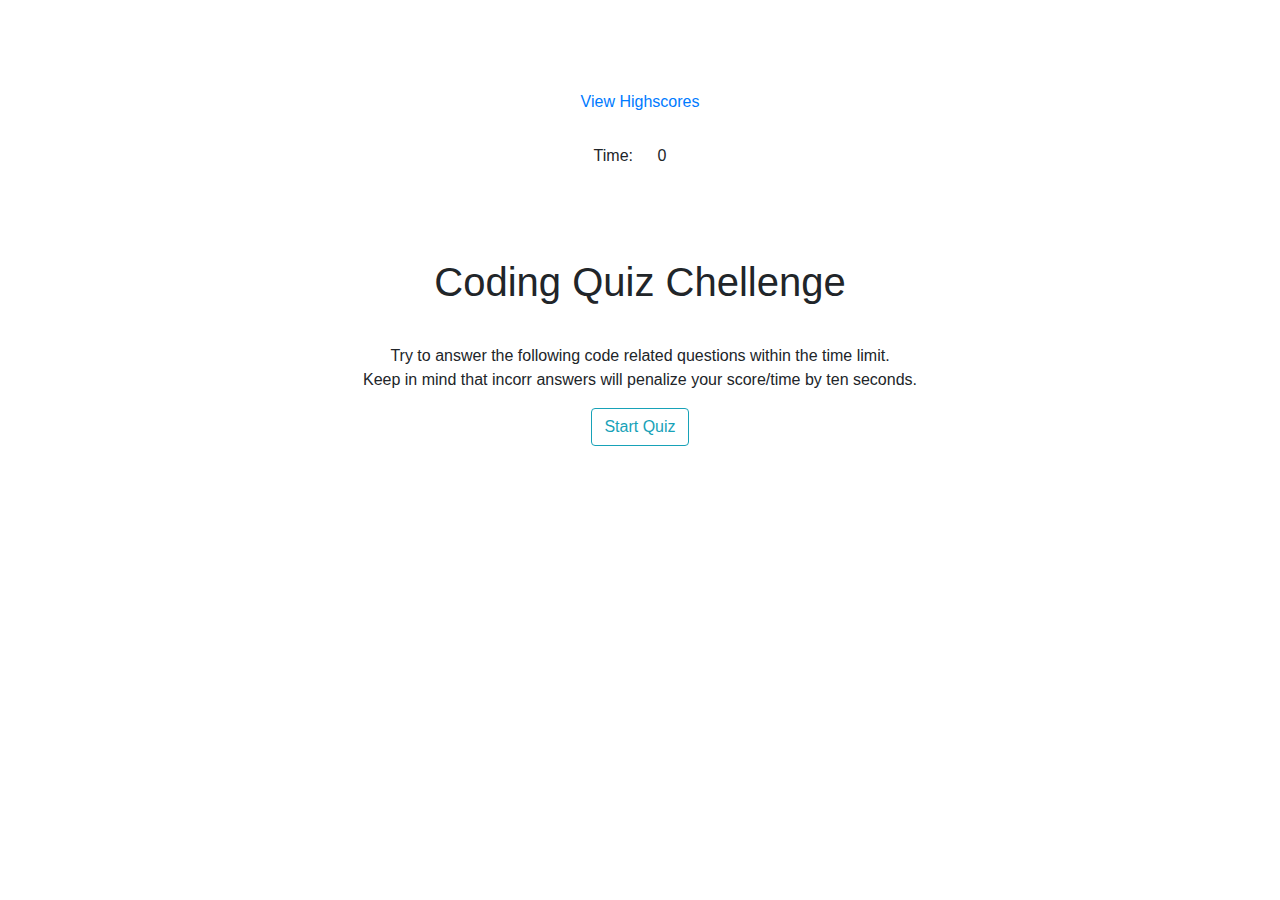
<file: index.html>
<!DOCTYPE html>
<html lang="en">

<head>
    <meta charset="UTF-8">
    <meta name="viewport" content="width=device-width, initial-scale=1.0">
    <link rel="stylesheet" href="./style.css" />
    <link rel="stylesheet" href="https://stackpath.bootstrapcdn.com/bootstrap/4.3.1/css/bootstrap.min.css"
        integrity="sha384-ggOyR0iXCbMQv3Xipma34MD+dH/1fQ784/j6cY/iJTQUOhcWr7x9JvoRxT2MZw1T" crossorigin="anonymous">
    <title>coding quiz game</title>
</head>

<body>
    <div class="scores"><a href="highscores.html">View Highscores</a></div>

    <div class="timer">Time: <spam id="countdown">0</spam>
    </div>

    <div class="wrapper">
        <div id="start-screen" class="start">
            <h1>Coding Quiz Chellenge</h1>
            <p>
                Try to answer the following code related questions within the time limit.
                <br>
                Keep in mind that incorr answers will penalize your score/time by ten seconds.
            </p>
            <button id="start" type="button" class="btn btn-outline-info">Start Quiz</button>
        </div>

        <div id="questions-container" class="hide">
            <h2 id="question-title">Question</h2>
            <div id="answer-buttons" class="btn-grid">
                <button id="btn1" class="btn">Answer 1</button>
                <button id="btn2" class="btn">Answer 2</button>
                <button id="btn3" class="btn">Answer 3</button>
                <button id="btn4" class="btn">Answer 4</button>
            </div>
        </div>

    </div>
    <script src="./jcript.js"></script>
</body>

</html>
</file>
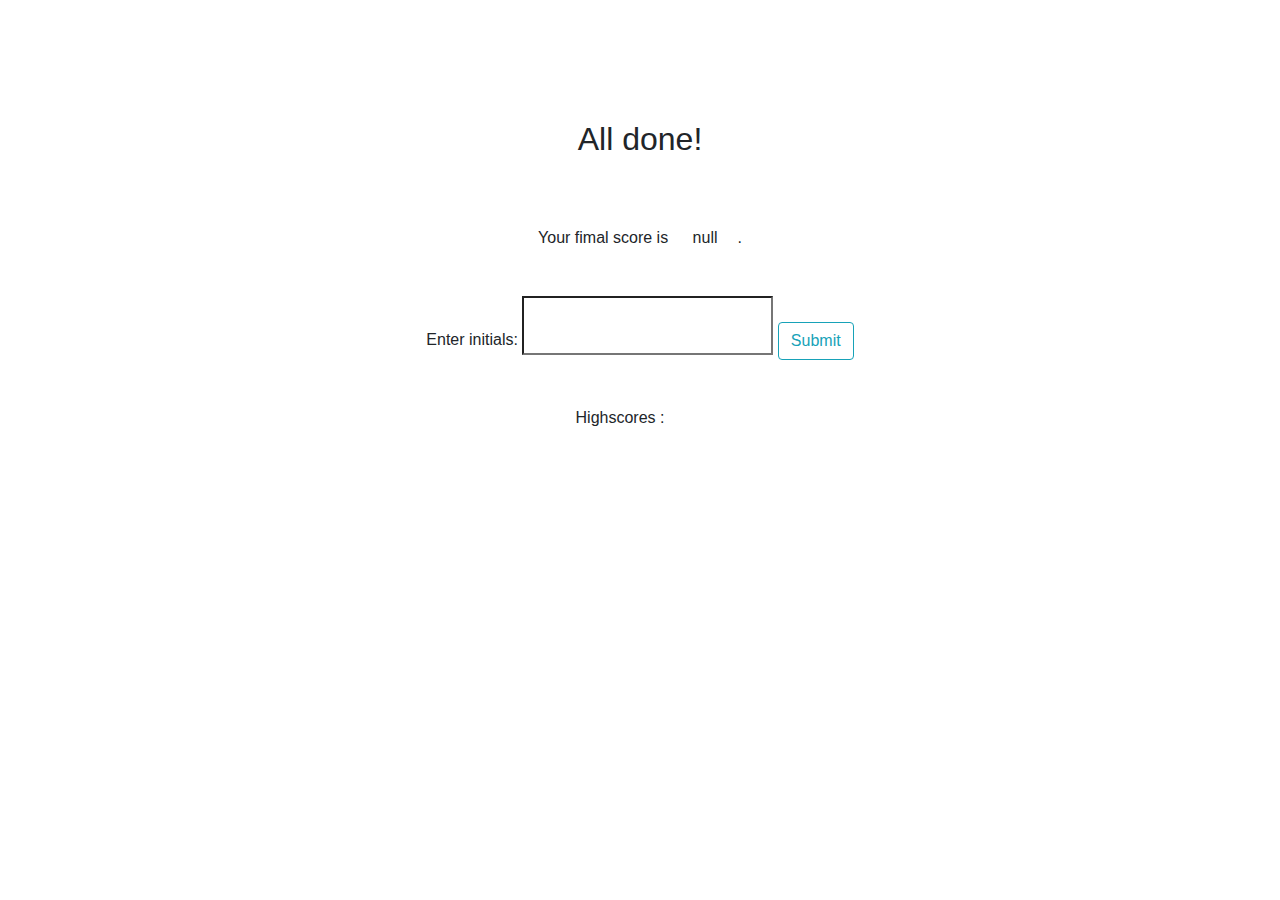
<file: highscores.html>
<!DOCTYPE html>
<html lang="en">

<head>
    <meta charset="UTF-8">
    <meta name="viewport" content="width=device-width, initial-scale=1.0">
    <link rel="stylesheet" href="./style.css" />
    <link rel="stylesheet" href="https://stackpath.bootstrapcdn.com/bootstrap/4.3.1/css/bootstrap.min.css"
        integrity="sha384-ggOyR0iXCbMQv3Xipma34MD+dH/1fQ784/j6cY/iJTQUOhcWr7x9JvoRxT2MZw1T" crossorigin="anonymous">
    <title>Document</title>
</head>

<body>
    <div id="end-screen">
        <h2>All done!</h2>
        <svg width="1em" height="1em" viewBox="0 0 16 16" class="bi bi-trophy" fill="currentColor"
            xmlns="http://www.w3.org/2000/svg">
            <path fill-rule="evenodd"
                d="M2.5.5A.5.5 0 0 1 3 0h10a.5.5 0 0 1 .5.5c0 .538-.012 1.05-.034 1.536a3 3 0 1 1-1.133 5.89c-.79 1.865-1.878 2.777-2.833 3.011v2.173l1.425.356c.194.048.377.135.537.255L13.3 15.1a.5.5 0 0 1-.3.9H3a.5.5 0 0 1-.3-.9l1.838-1.379c.16-.12.343-.207.537-.255L6.5 13.11v-2.173c-.955-.234-2.043-1.146-2.833-3.012a3 3 0 1 1-1.132-5.89A33.076 33.076 0 0 1 2.5.5zm.099 2.54a2 2 0 0 0 .72 3.935c-.333-1.05-.588-2.346-.72-3.935zm10.083 3.935a2 2 0 0 0 .72-3.935c-.133 1.59-.388 2.885-.72 3.935zM3.504 1c.007.517.026 1.006.056 1.469.13 2.028.457 3.546.87 4.667C5.294 9.48 6.484 10 7 10a.5.5 0 0 1 .5.5v2.61a1 1 0 0 1-.757.97l-1.426.356a.5.5 0 0 0-.179.085L4.5 15h7l-.638-.479a.501.501 0 0 0-.18-.085l-1.425-.356a1 1 0 0 1-.757-.97V10.5A.5.5 0 0 1 9 10c.516 0 1.706-.52 2.57-2.864.413-1.12.74-2.64.87-4.667.03-.463.049-.952.056-1.469H3.504z" />
        </svg>
        <p>Your fimal score is <span id="final-score"></span>.</p>
        <p>
            Enter initials: <input type="text" id="initials" max="3" />
            <button id="submit" type="button" class="btn btn-outline-info">Submit</button>
        </p>
        <p>Highscores : <span id="the-score"></span></p>
        <ul id="past-score"></ul>
    </div>

    <div id="feedback" class="feedback-hide"></div>
    <script src="highscore.js"></script>

</body>

</html>
</file>
<file: style.css>
*,
html {
    background-color: #ffffff;
    text-align: center;
    margin: 0;
    padding-top: 30px;
    padding-left: 20px;
    padding-right: 20px;
}
</file>
